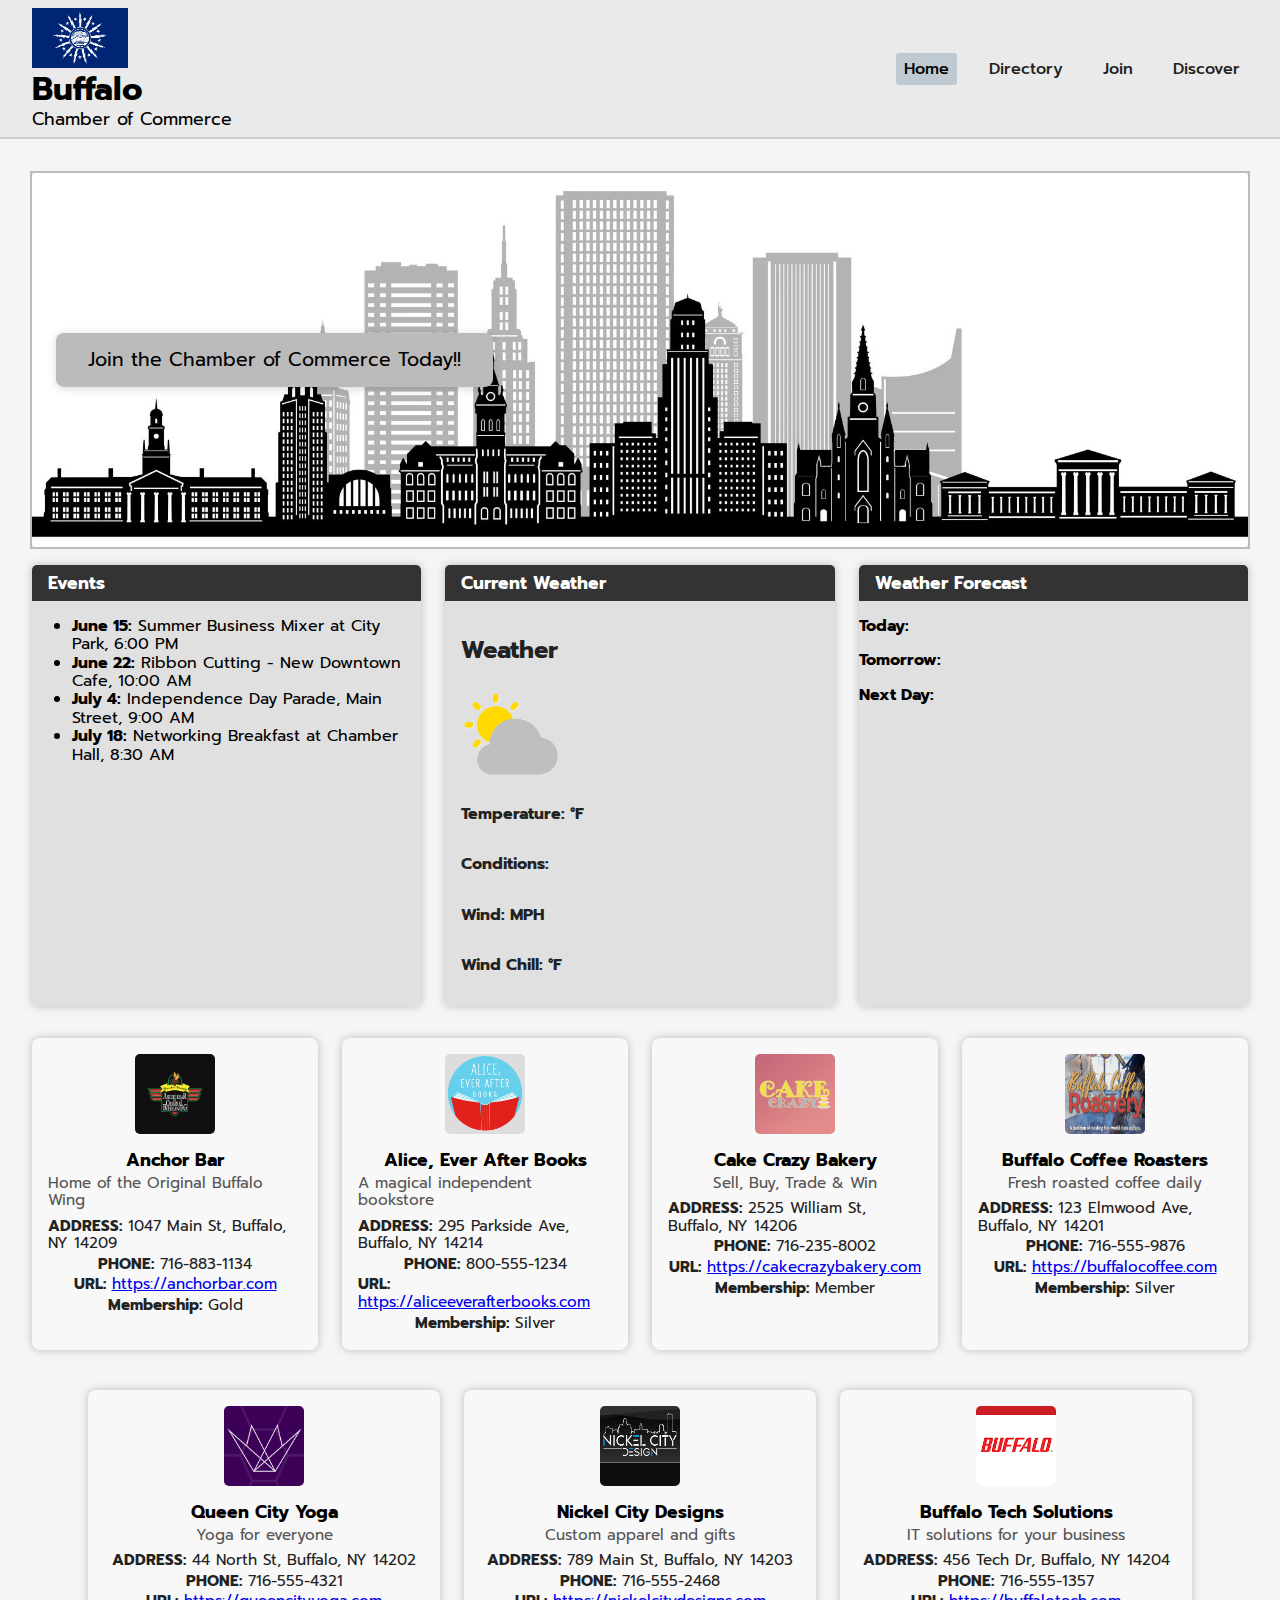
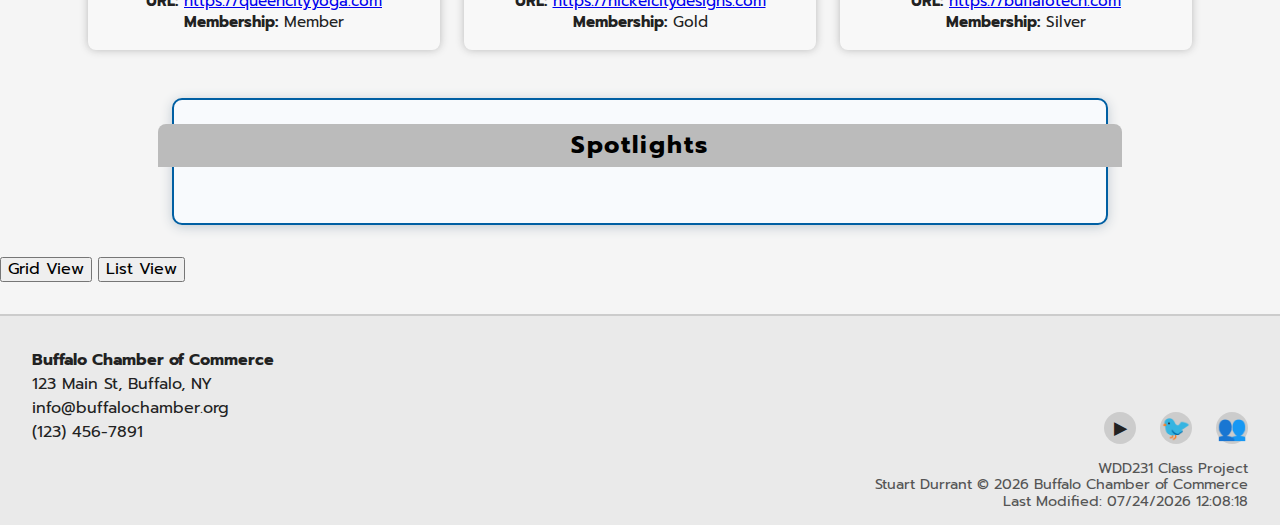
<file: chamber/index.html>
<!DOCTYPE html>
<html lang="en">

<head>
    <meta charset="UTF-8">
    <meta name="viewport" content="width=device-width, initial-scale=1.0">
    <title>WDD231 - Web Frontend Development - Stuart Durrant</title>
    <meta name="description" content="Chamber home page">
    <meta name="author" content="Stuart Durrant">
    <link rel="preconnect" href="https://fonts.googleapis.com">
    <link rel="preconnect" href="https://fonts.gstatic.com" crossorigin>
    <link
        href="https://fonts.googleapis.com/css2?family=Big+Shoulders:opsz,wght@10..72,100..900&family=Prompt&display=swap"
        rel="stylesheet">
    <link rel="stylesheet" href="styles/normalize.css">
    <link rel="stylesheet" href="styles/directory.css">
    <script src="scripts/directory.js" defer></script>
    <link rel="icon" href="images/buffalo.ico">
    <meta property="og:title" content="Chamber of Commerce">
    <meta property="og:description" content="Home Page">
    <meta property="og:image" content="images/newyork.jpg">
    <meta property="og:url" content="https://sdurrans.github.io/wdd231/chamber/index.html">
</head>

<body>
    <header>
        <div class="header-left" >
            <img src="images/flag.webp" alt="Buffalo Flag" width="60" height="60" style="margin-right:1rem;">
            <div>
                <h1>Buffalo</h1>
                <h2>Chamber of Commerce</h2>
            </div>
        </div>
        <nav>
            <ul>
                <li><a href="index.html" class="active">Home</a></li>
                <li><a href="directory.html">Directory</a></li>
                <li><a href="join.html">Join</a></li>
                <li><a href="#">Discover</a></li>
            </ul>
        </nav>
        <button id="menu-toggle" aria-label="Open navigation">&#9776;</button>
    </header>

    <main>
        <div class="Hero">
            <img src="images/buffsky2.jpg" alt="Buffalo Skyline" class="hero-image">
            <a href="join.html"><button id="cta">Join the Chamber of Commerce Today!!</button></a>
        </div>

        <div class="hero-text">



            <div class="Windows">
                <div>
                    <h3>Events</h3>
                    <ul class="events-list">
                        <li>
                            <strong>June 15:</strong> Summer Business Mixer at City Park, 6:00 PM
                        </li>
                        <li>
                            <strong>June 22:</strong> Ribbon Cutting - New Downtown Cafe, 10:00 AM
                        </li>
                        <li>
                            <strong>July 4:</strong> Independence Day Parade, Main Street, 9:00 AM
                        </li>
                        <li>
                            <strong>July 18:</strong> Networking Breakfast at Chamber Hall, 8:30 AM
                        </li>
                    </ul>
                    <div class="window-content"></div>
                </div>
                <div>
                    <h3>Current Weather</h3>
                    <div class="weather-content">
                        <h2 id="weather-emoji">Weather</h2>
                        <picture class="weather-icon">
                            <img src="images/partlycloudy.png" alt="Partly cloudy weather icon" width="100"
                                height="100">
                        </picture>
                        <p><b>Temperature: <span id="temperature"></span> °F</b></p>
                        <p><b>Conditions: <span id="conditions"></span></b></p>
                        <p><b>Wind: <span id="wind"></span> MPH</b></p>
                        <p><b>Wind Chill: <span id="wind-chill"></span> °F</b></p>
                    </div>
                </div>
                <div>
                    <h3>Weather Forecast</h3>
                    <div class="forecast-content">
                        <p><b>Today: <span class="forecast-temp"></span></b></p>
                        <p><b>Tomorrow: <span class="forecast-temp"></span></b></p>
                        <p><b>Next Day: <span class="forecast-temp"></span></b></p>
                    </div>
                </div>
            </div>

            <div class="Business"></div>

            <div class="Spotlights-Box">
                <div class="spotlights-banner">Spotlights</div>
                <div class="Spotlights"></div>
            </div>

            <div class="view-toggle">
                <button id="grid-btn">Grid View</button>
                <button id="list-btn">List View</button>
            </div>
        </div>
    </main>

    <footer>
        <div class="footer-info">
            <strong>Buffalo Chamber of Commerce</strong><br>
            123 Main St, Buffalo, NY<br>
            info@buffalochamber.org<br>
            (123) 456-7891
        </div>
        <div class="footer-social">
            <a href="#"><span aria-label="YouTube">&#x25B6;</span></a>
            <a href="#"><span aria-label="Twitter">&#x1F426;</span></a>
            <a href="#"><span aria-label="LinkedIn">&#x1F465;</span></a>
        </div>
        <div class="footer-meta">
            WDD231 Class Project<br>
            Stuart Durrant &copy; <span id="currentYear"></span> Buffalo Chamber of Commerce<br>
            <span id="lastModified"></span>
        </div>
    </footer>
</body>

</html>
</file>
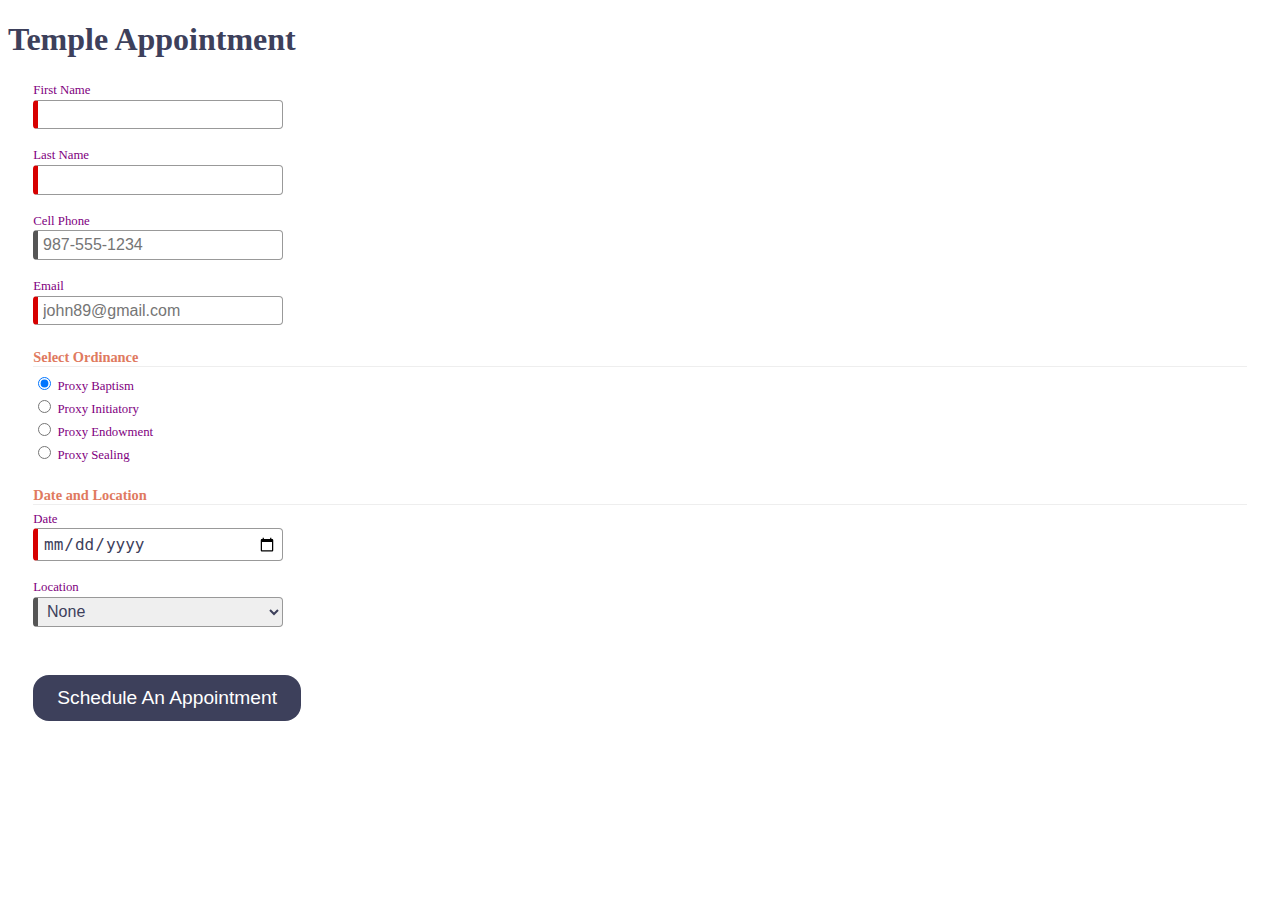
<file: startHere/index.html>
<!DOCTYPE html>
<html lang="en">

<head>
  <meta charset="UTF-8">
  <meta name="viewport" content="width=device-width, initial-scale=1.0">
  <meta name="description" content="Web Lab Start File">
  <meta name="author" content="Paul Cheney">

  <link rel="stylesheet" href="styles/small.css">
  <link rel="stylesheet" href="styles/large.css">

  <title>Web Lab Start File</title>
</head>

<body>

  <main>
    <h1>Temple Appointment</h1>

    <form method="GET" action="thanks.html" class="designOne">
      <label>First Name <input type="text" name="first" required autocomplete="given-name" title="Your First Name"></label>
        <label>Last Name <input type="text" name="last" required autocomplete="family-name" title="Your Last Name"></label>
        <label>Cell Phone <input type="tel" name="phone"  autocomplete="tel" title="A Phone Number with dashes" placeholder="987-555-1234" ></label>
        <label>Email <input type="email" name="email" required placeholder="john89@gmail.com"  title="Your Email" autocomplete="email"></label>
  

        <h3>Select Ordinance</h3>
        <label><input type="radio" name="ordinance" value="Baptism" checked> Proxy Baptism</label>
        <label><input type="radio" name="ordinance" value="Initiatory"> Proxy Initiatory</label>
        <label><input type="radio" name="ordinance" value="Endowment"> Proxy Endowment</label>
        <label><input type="radio" name="ordinance" value="Sealing"> Proxy Sealing</label>

        
        <h3>Date and Location</h3>
        <label>Date <input type="date" name="date" required></label>

        <label>Location
          <select name="location" required>
            <option value="">None</option>
            <option value="Payson">Payson</option>
            <option value="Orem">Orem</option>
            <option value="Provo City Center">Provo City Center</option>
        </label>

        <input type="submit" value="Schedule An Appointment">
    </form>

    
  </main>

</body>
</html>
</file>
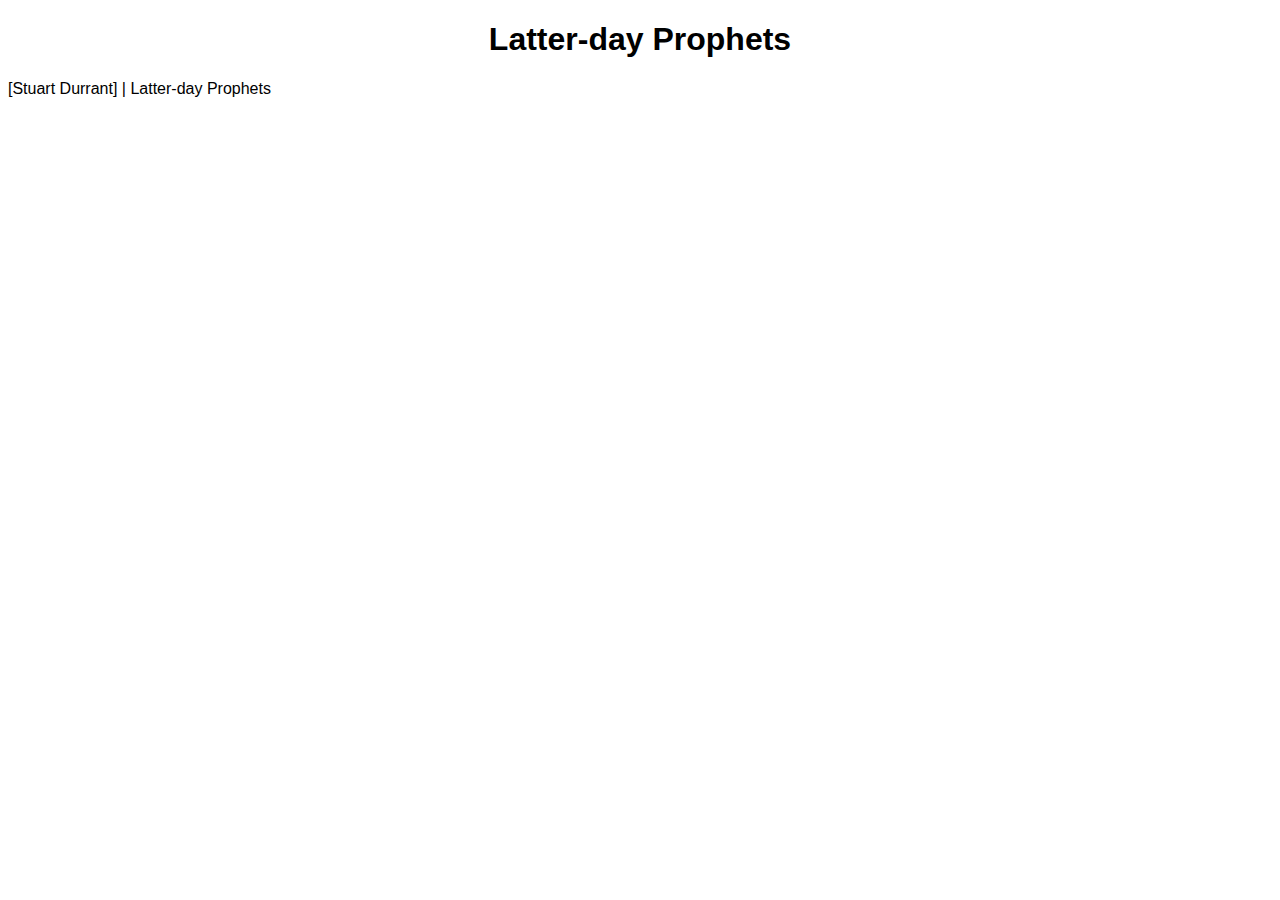
<file: prophests.html>
<!DOCTYPE html>
<html lang="en">

<head>
    <meta charset="UTF-8">
    <meta name="viewport" content="width=device-width, initial-scale=1.0">
    <title>WDD231 - Web Frontend Development - Stuart Durrant</title>
    <meta name="description" content="WDD231 - Prophets">
    <meta name="author" content="Stuart Durrant">
    <link rel="preconnect" href="https://fonts.googleapis.com">
    <link rel="preconnect" href="https://fonts.gstatic.com" crossorigin>
    <link
        href="https://fonts.googleapis.com/css2?family=Big+Shoulders:opsz,wght@10..72,100..900&family=Prompt&display=swap"
        rel="stylesheet">
    <link rel="stylesheet" href="styles/prophets.css">
    <script src="scripts/prophets.js" defer></script>
</head>

<body>


    <header>
        <h1>Latter-day Prophets</h1>
    </header>
    <main>
        <div id="cards"></div>
    </main>
    <footer>
        [Stuart Durrant] | Latter-day Prophets
    </footer>

</body>
</file>
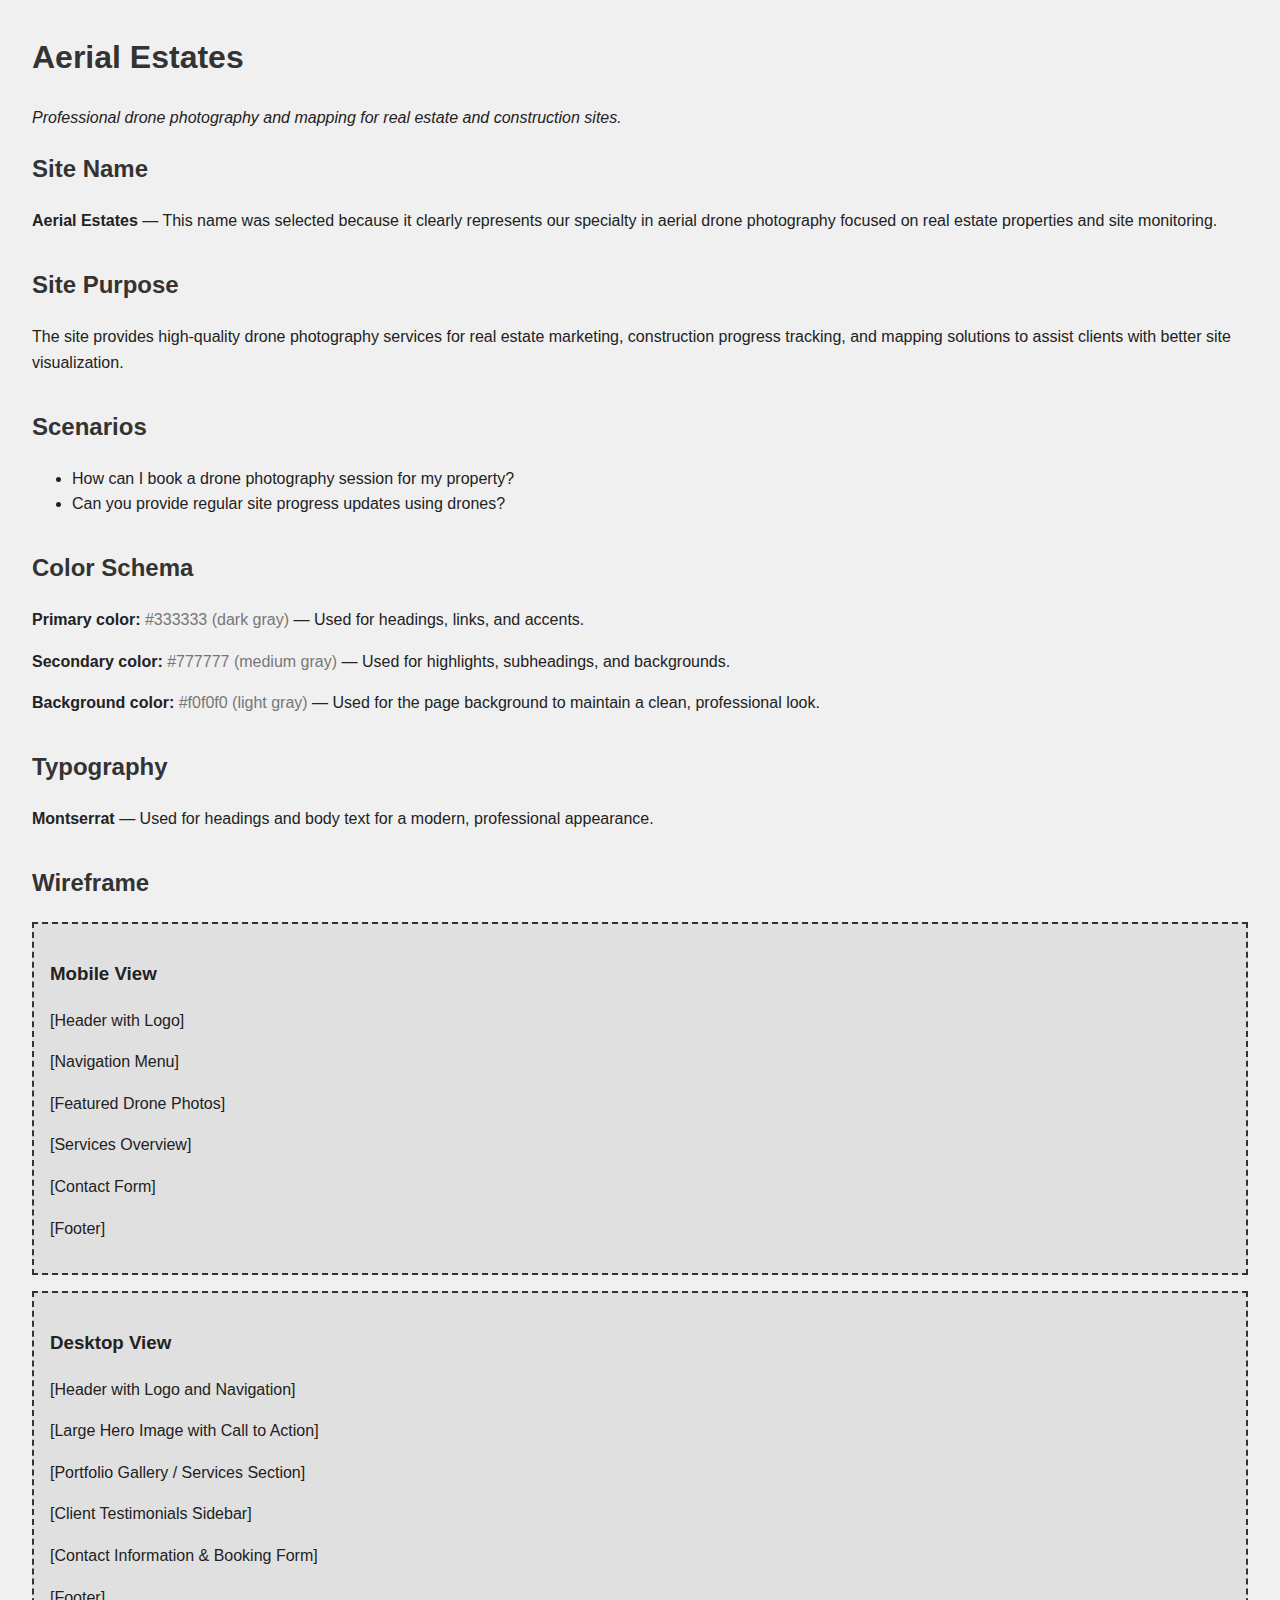
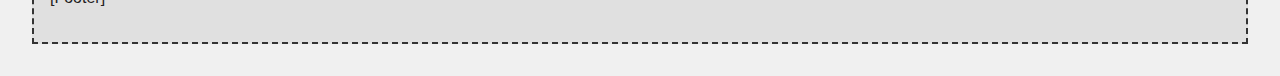
<file: sightplan.html>
<!DOCTYPE html>
<html lang="en">

<head>
    <meta charset="UTF-8" />
    <meta name="viewport" content="width=device-width, initial-scale=1" />
    <title>Site Plan - Aerial Estates</title>
    <style>
        /* Greyscale Color Schema */
        :root {
            --primary-color: #333333;
            /* Dark gray for headings, accents */
            --secondary-color: #777777;
            /* Medium gray for highlights */
            --background-color: #f0f0f0;
            /* Light gray background */
            --text-color: #222222;
            /* Almost black for body text */
        }

        /* Typography */
        @import url('https://fonts.googleapis.com/css2?family=Montserrat:wght@400;700&display=swap');

        body {
            font-family: 'Montserrat', sans-serif;
            background-color: var(--background-color);
            color: var(--text-color);
            margin: 2rem;
            line-height: 1.6;
        }

        h1,
        h2 {
            color: var(--primary-color);
        }

        p {
            color: var(--text-color);
        }

        .secondary {
            color: var(--secondary-color);
        }

        section {
            margin-bottom: 2rem;
        }

        /* Wireframe placeholders */
        .wireframe {
            border: 2px dashed var(--primary-color);
            padding: 1rem;
            background-color: #e0e0e0;
        }

        .wireframe-mobile {
            margin-bottom: 1rem;
        }
    </style>
</head>

<body>

    <header>
        <h1>Aerial Estates</h1>
        <p><em>Professional drone photography and mapping for real estate and construction sites.</em></p>
    </header>

    <section>
        <h2>Site Name</h2>
        <p><strong>Aerial Estates</strong> — This name was selected because it clearly represents our specialty in
            aerial drone photography focused on real estate properties and site monitoring.</p>
    </section>

    <section>
        <h2>Site Purpose</h2>
        <p>The site provides high-quality drone photography services for real estate marketing, construction progress
            tracking, and mapping solutions to assist clients with better site visualization.</p>
    </section>

    <section>
        <h2>Scenarios</h2>
        <ul>
            <li>How can I book a drone photography session for my property?</li>
            <li>Can you provide regular site progress updates using drones?</li>
        </ul>
    </section>

    <section>
        <h2>Color Schema</h2>
        <p><strong>Primary color:</strong> <span class="secondary">#333333 (dark gray)</span> — Used for headings,
            links, and accents.</p>
        <p><strong>Secondary color:</strong> <span class="secondary">#777777 (medium gray)</span> — Used for highlights,
            subheadings, and backgrounds.</p>
        <p><strong>Background color:</strong> <span class="secondary">#f0f0f0 (light gray)</span> — Used for the page
            background to maintain a clean, professional look.</p>
    </section>

    <section>
        <h2>Typography</h2>
        <p><strong>Montserrat</strong> — Used for headings and body text for a modern, professional appearance.</p>
    </section>

    <section>
        <h2>Wireframe</h2>
        <div class="wireframe wireframe-mobile">
            <h3>Mobile View</h3>
            <p>[Header with Logo]</p>
            <p>[Navigation Menu]</p>
            <p>[Featured Drone Photos]</p>
            <p>[Services Overview]</p>
            <p>[Contact Form]</p>
            <p>[Footer]</p>
        </div>
        <div class="wireframe">
            <h3>Desktop View</h3>
            <p>[Header with Logo and Navigation]</p>
            <p>[Large Hero Image with Call to Action]</p>
            <p>[Portfolio Gallery / Services Section]</p>
            <p>[Client Testimonials Sidebar]</p>
            <p>[Contact Information & Booking Form]</p>
            <p>[Footer]</p>
        </div>
    </section>

</body>

</html>
</file>
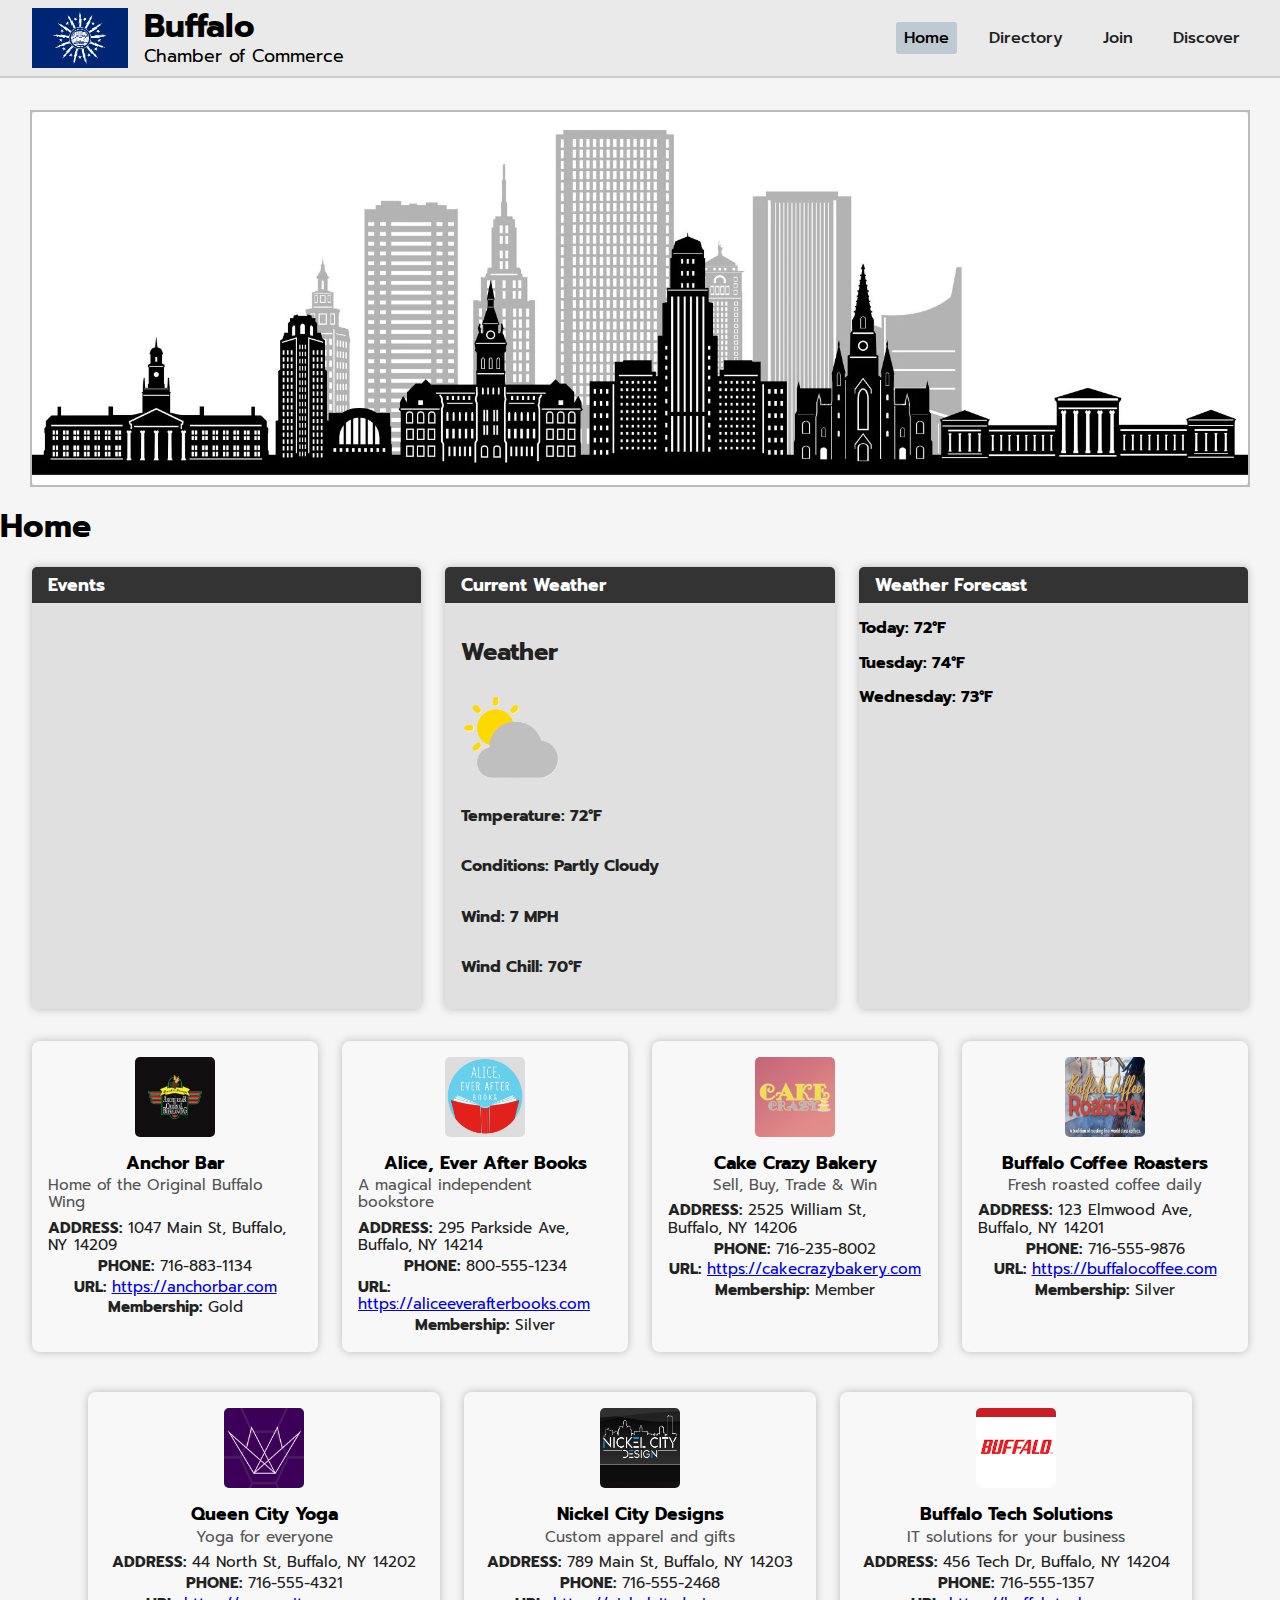
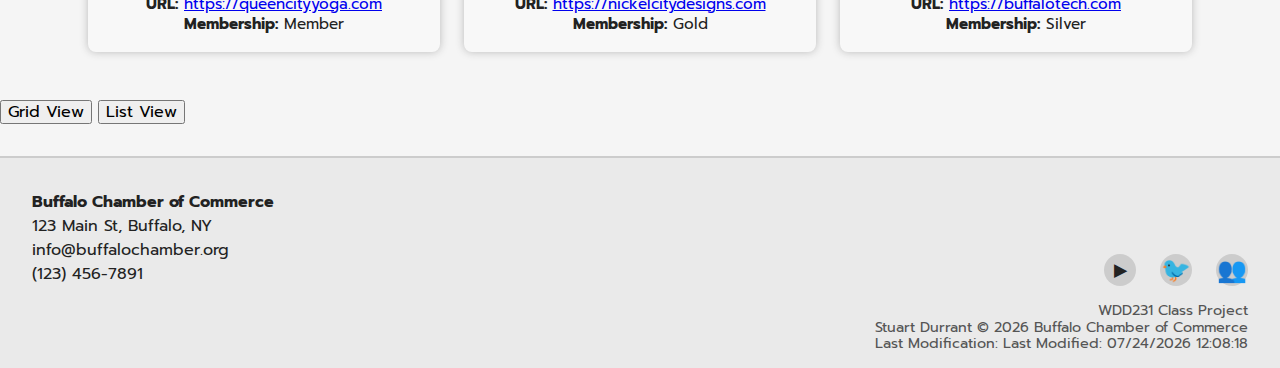
<file: chamber/directory.html>
<!DOCTYPE html>
<html lang="en">

<head>
    <meta charset="UTF-8">
    <meta name="viewport" content="width=device-width, initial-scale=1.0">
    <title>WDD231 - Web Frontend Development - Stuart Durrant</title>
    <meta name="description" content="WDD231 - Web Frontend Development - Stuart Durrant - Chamber">
    <meta name="author" content="Stuart Durrant">
    <link rel="preconnect" href="https://fonts.googleapis.com">
    <link rel="preconnect" href="https://fonts.gstatic.com" crossorigin>
    <link
        href="https://fonts.googleapis.com/css2?family=Big+Shoulders:opsz,wght@10..72,100..900&family=Prompt&display=swap"
        rel="stylesheet">
    <link rel="stylesheet" href="styles/normalize.css">
    <link rel="stylesheet" href="styles/directory.css">
    <script src="scripts/directory.js" defer></script>
    <link rel="icon" href="images/buffalo.ico">
    <meta property="og:title" content="Chamber of Commerce">
    <meta property="og:description" content="Directory Page">
    <meta property="og:image" content="images/newyork.jpg">
    <meta property="og:url" content="https://sdurrans.github.io/wdd231/directory.html">
</head>

<body>
    <header>
        <div class="header-left" style="display:flex;align-items:center;">
            <img src="images/flag.webp" alt="Buffalo Flag" width="60" height="60"
                style="margin-right:1rem;">
            <div>
                <h1>Buffalo</h1>
                <h2>Chamber of Commerce</h2>
            </div>
        </div>
        <nav>
            <ul>
                <li><a href="index.html" class="active">Home</a></li>
                <li><a href="directory.html">Directory</a></li>
                <li><a href="join.html">Join</a></li>
                <li><a href="#">Discover</a></li>
            </ul>
        </nav>
        <button id="menu-toggle" aria-label="Open navigation">&#9776;</button>
    </header>

    <main>
        <div class="Hero">
            <img src="images/buffsky2.jpg" alt="Buffalo Skyline" class="hero-image">
        </div>

        <div class="hero-text">


            <h1>Home</h1>
            <div class="Windows">
                <div>
                    <h3>Events</h3>
                    <div class="window-content"></div>
                </div>
                <div>
                    <h3>Current Weather</h3>
                    <div class="weather-content">
                        <h2 id="weather-emoji">Weather</h2>
                        <picture class="weather-icon">
                            <img src="images/partlycloudy.png" alt="Partly cloudy weather icon" width="100"
                                height="100">
                        </picture>
                        <p><b>Temperature: <span id="temperature"></span> 72°F</b></p>
                        <p><b>Conditions: <span id="conditions"></span>Partly Cloudy</b></p>
                        <p><b>Wind: <span id="wind"></span>7 MPH</b></p>
                        <p><b>Wind Chill: <span id="wind-chill"></span> 70°F</b></p>
                    </div>
                </div>
                <div>
                    <h3>Weather Forecast</h3>
                    <div class="forecast-content">
                        <p><b>Today: <span id="today"></span> 72°F</b></p>
                        <p><b>Tuesday: <span id="conditions"></span>74°F</b></p>
                        <p><b>Wednesday: <span id="wind"></span>73°F</b></p>
                    </div>
                </div>
            </div>

            <div class="Business"></div>

            <div class="view-toggle">
                <button id="grid-btn">Grid View</button>
                <button id="list-btn">List View</button>
            </div>
        </div>
    </main>

    <footer>
        <div class="footer-info">
            <strong>Buffalo Chamber of Commerce</strong><br>
            123 Main St, Buffalo, NY<br>
            info@buffalochamber.org<br>
            (123) 456-7891
        </div>
        <div class="footer-social">
            <a href="#"><span aria-label="YouTube">&#x25B6;</span></a>
            <a href="#"><span aria-label="Twitter">&#x1F426;</span></a>
            <a href="#"><span aria-label="LinkedIn">&#x1F465;</span></a>
        </div>
        <div class="footer-meta">
            WDD231 Class Project<br>
            Stuart Durrant &copy; <span id="currentYear"></span> Buffalo Chamber of Commerce<br>            
            Last Modification: <span id="lastModified"></span>
        </div>
    </footer>
</body>

</html>
</file>
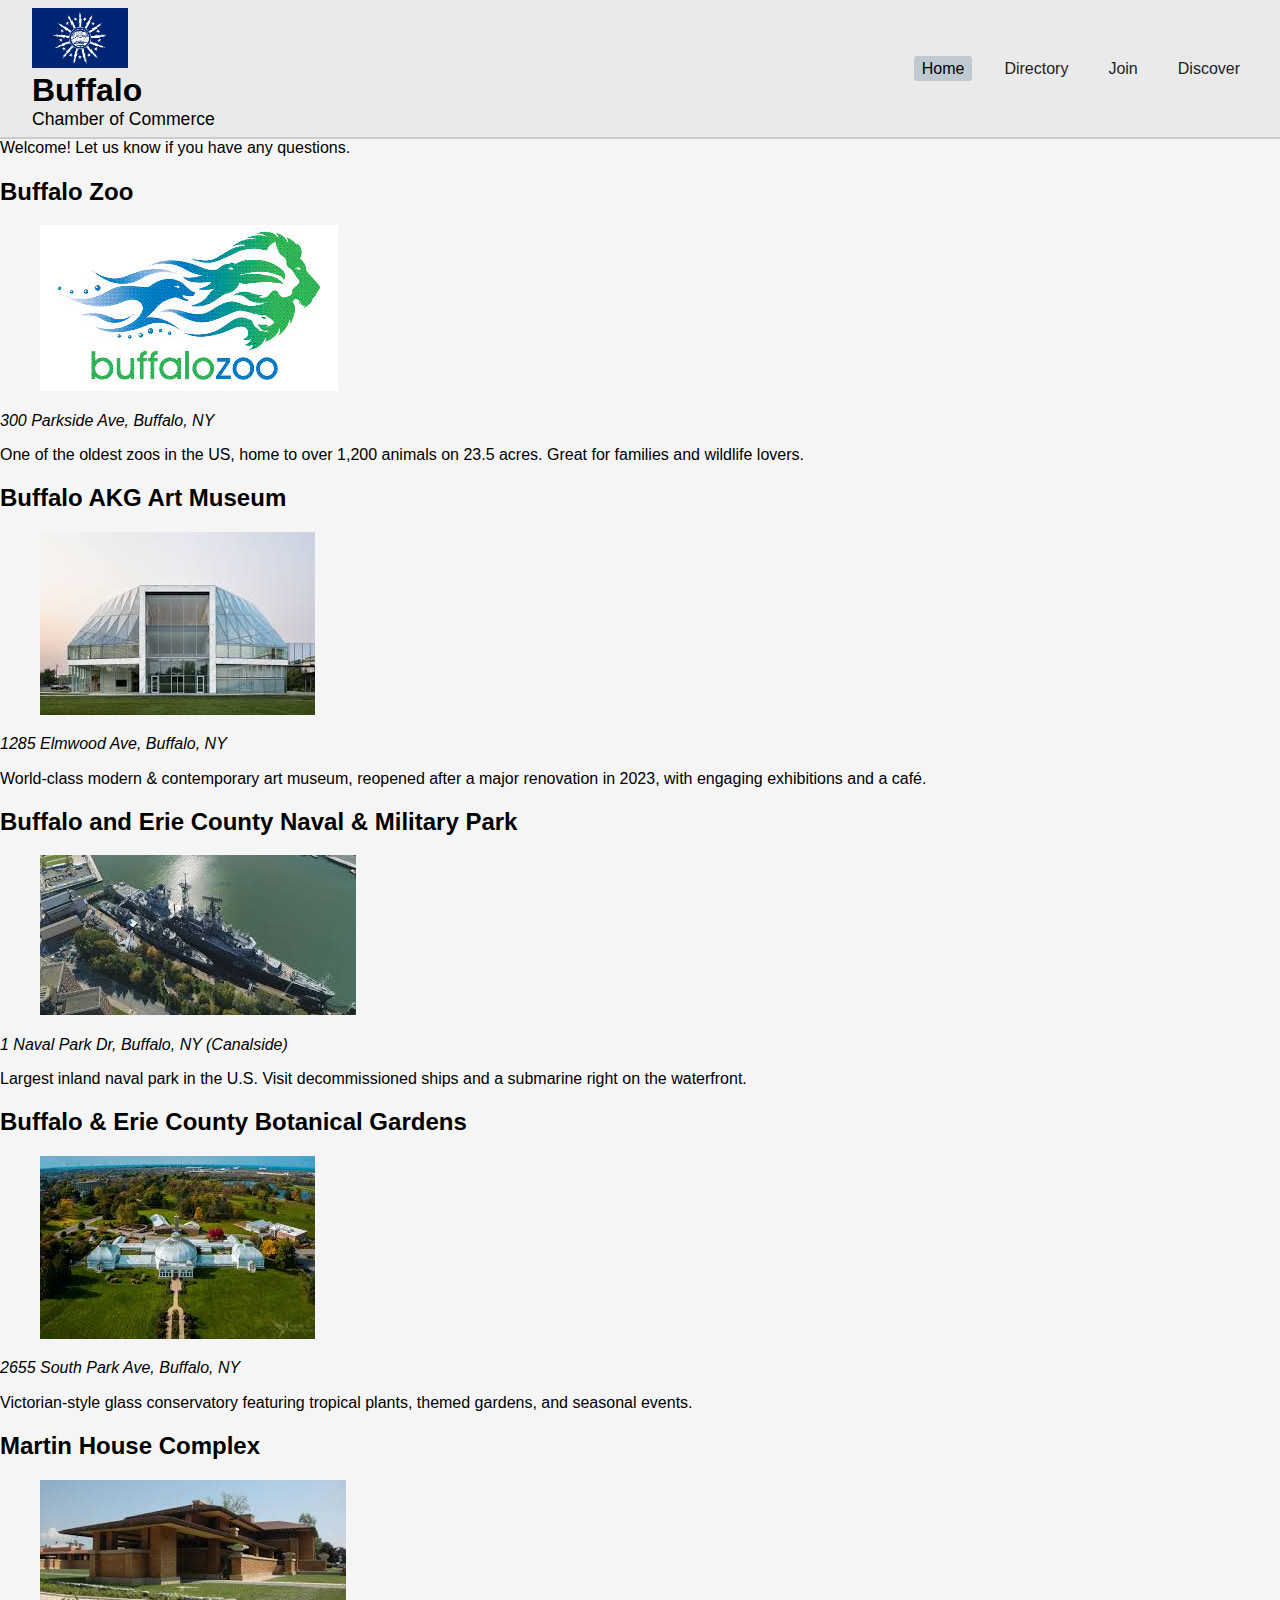
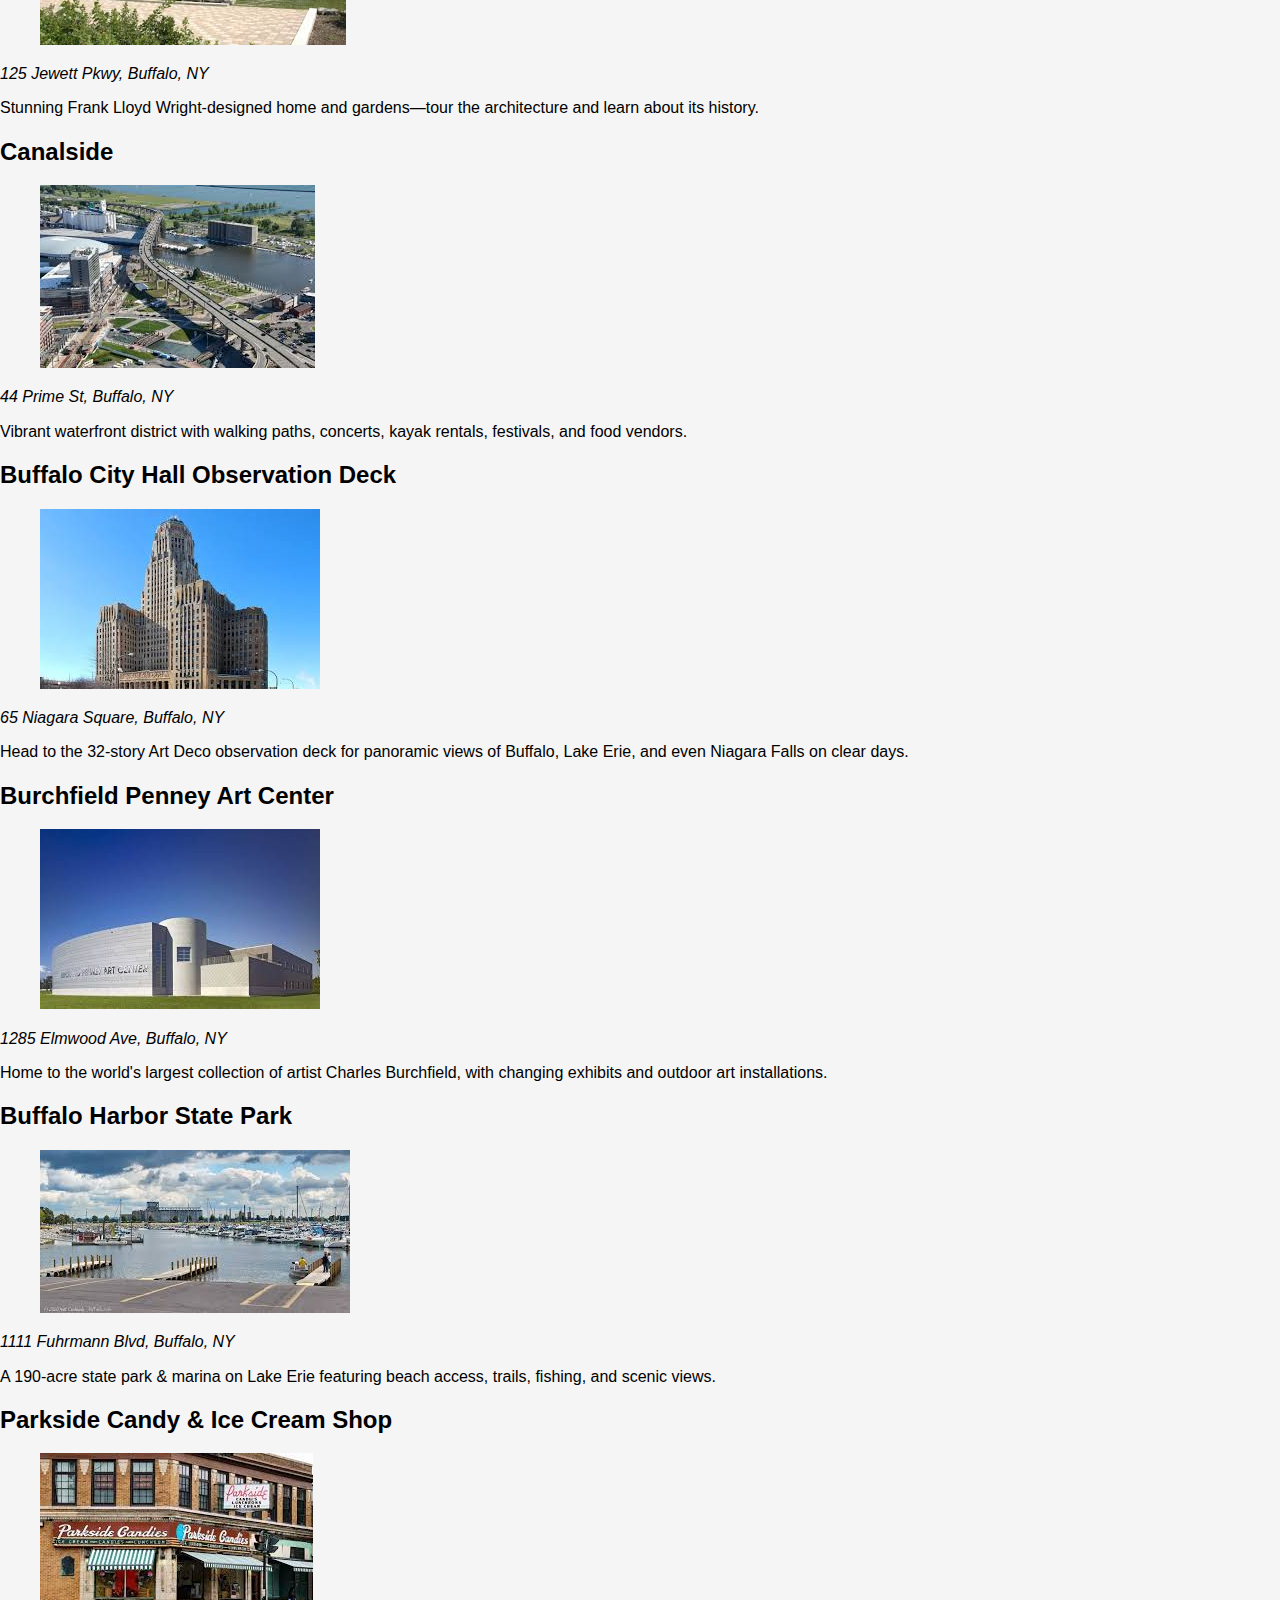
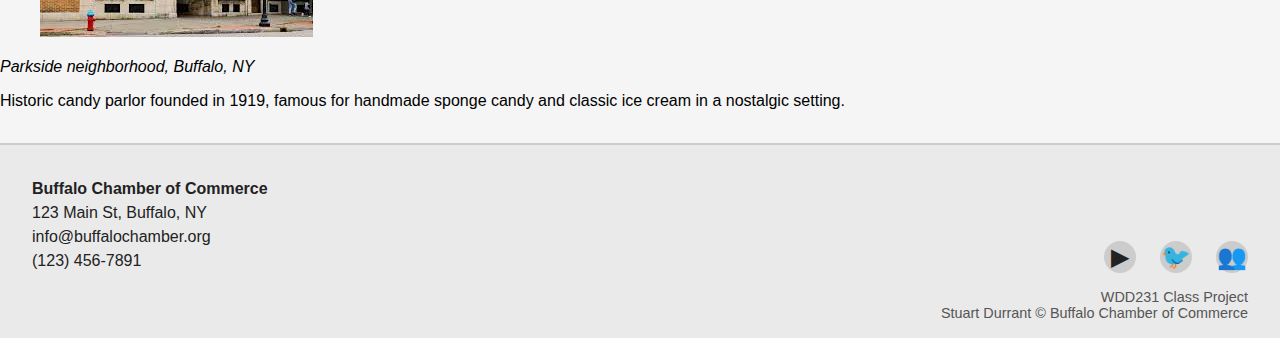
<file: chamber/discover.html>
<!DOCTYPE html>
<html lang="en">

<head>
    <meta charset="UTF-8">
    <meta name="viewport" content="width=device-width, initial-scale=1.0">
    <title>Discover Buffalo - Chamber of Commerce</title>
    <link rel="stylesheet" href="styles/normalize.css">
    <link rel="stylesheet" href="styles/directory.css">
    <!-- Optionally add a medium.css for more breakpoints -->
    <script src="scripts/discover.js" defer></script>
</head>

<body>
    
    <header>
        <div class="header-left">
            <img src="images/flag.webp" alt="Buffalo Flag" width="60" height="60" style="margin-right:1rem;">
            <div>
                <h1>Buffalo</h1>
                <h2>Chamber of Commerce</h2>
            </div>
        </div>
        <nav>
            <ul>
                <li><a href="index.html" class="active">Home</a></li>
                <li><a href="directory.html">Directory</a></li>
                <li><a href="join.html">Join</a></li>
                <li><a href="discover.html">Discover</a></li>
            </ul>
        </nav>
        <button id="menu-toggle" aria-label="Open navigation">&#9776;</button>
    </header>


    <main>
        <aside class="sidebar" id="visit-message"></aside>
        <section class="discover-grid">
            
        </section>
    </main>

    
    <footer>
        <div class="footer-info">
            <strong>Buffalo Chamber of Commerce</strong><br>
            123 Main St, Buffalo, NY<br>
            info@buffalochamber.org<br>
            (123) 456-7891
        </div>
        <div class="footer-social">
            <a href="#"><span aria-label="YouTube">&#x25B6;</span></a>
            <a href="#"><span aria-label="Twitter">&#x1F426;</span></a>
            <a href="#"><span aria-label="LinkedIn">&#x1F465;</span></a>
        </div>
        <div class="footer-meta">
            WDD231 Class Project<br>
            Stuart Durrant &copy; <span id="currentYear"></span> Buffalo Chamber of Commerce<br>
            <span id="lastModified"></span>
        </div>
    </footer>
</body>

</html>
</file>
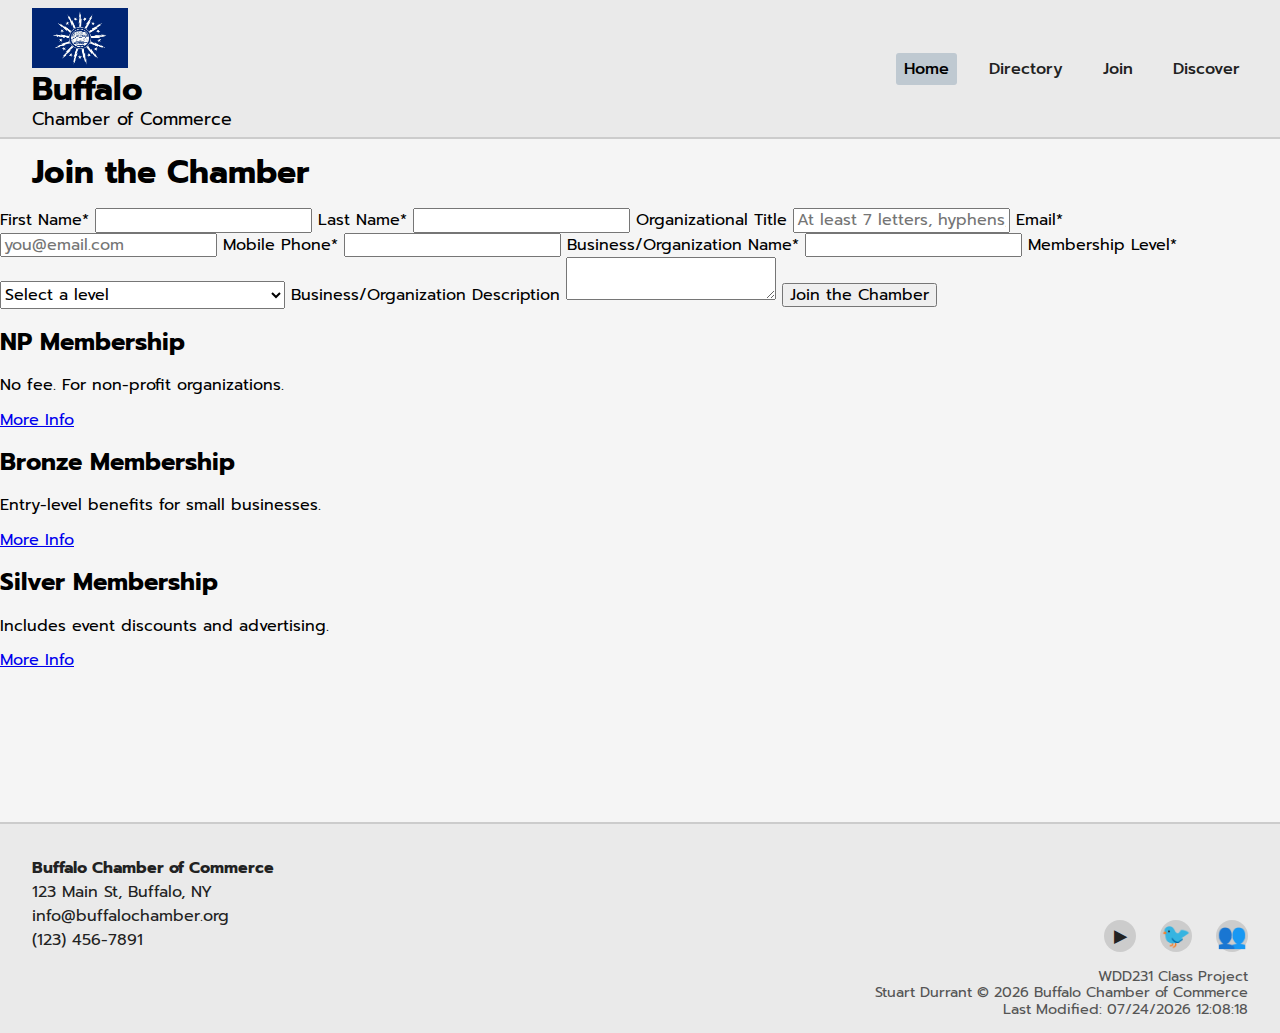
<file: chamber/join.html>
<!DOCTYPE html>
<html lang="en">

<head>
    <meta charset="UTF-8">
    <meta name="viewport" content="width=device-width, initial-scale=1.0">
    <title>WDD231 - Web Frontend Development - Stuart Durrant</title>
    <meta name="description" content="Chamber home page">
    <meta name="author" content="Stuart Durrant">
    <link rel="preconnect" href="https://fonts.googleapis.com">
    <link rel="preconnect" href="https://fonts.gstatic.com" crossorigin>
    <link
        href="https://fonts.googleapis.com/css2?family=Big+Shoulders:opsz,wght@10..72,100..900&family=Prompt&display=swap"
        rel="stylesheet">
    <link rel="stylesheet" href="styles/normalize.css">
    <link rel="stylesheet" href="styles/directory.css">
    <script src="scripts/directory.js" defer></script>
    <link rel="icon" href="images/buffalo.ico">
    <meta property="og:title" content="Chamber of Commerce">
    <meta property="og:description" content="Home Page">
    <meta property="og:image" content="images/newyork.jpg">
    <meta property="og:url" content="https://sdurrans.github.io/wdd231/chamber/index.html">
</head>

<body>
    <header>
        <div class="header-left">
            <img src="images/flag.webp" alt="Buffalo Flag" width="60" height="60" style="margin-right:1rem;">
            <div>
                <h1>Buffalo</h1>
                <h2>Chamber of Commerce</h2>
            </div>
        </div>
        <nav>
            <ul>
                <li><a href="index.html" class="active">Home</a></li>
                <li><a href="directory.html">Directory</a></li>
                <li><a href="#">Join</a></li>
                <li><a href="#">Discover</a></li>
            </ul>
        </nav>
        <button id="menu-toggle" aria-label="Open navigation">&#9776;</button>
    </header>

    <main>
        <h1>Join the Chamber</h1>
        <form method="get" action="thankyou.html" class="join-form" id="joinForm">
            <label>
                First Name*
                <input type="text" name="first" required title="Your First Name" autocomplete="given-name">
            </label>
            <label>
                Last Name*
                <input type="text" name="last" required title="Your Last Name" autocomplete="family-name">
            </label>
            <label>
                Organizational Title
                <input type="text" name="orgtitle" title="Your Organizational Title" autocomplete="organization-title"
                    pattern="[A-Za-z\- ]{7,}" placeholder="At least 7 letters, hyphens, or spaces">
            </label>
            <label>
                Email*
                <input type="email" name="email" required title="Your Email" autocomplete="email"
                    placeholder="you@email.com">
            </label>
            <label>
                Mobile Phone*
                <input type="tel" name="phone" required title="Your Mobile Phone" autocomplete="tel">
            </label>
            <label>
                Business/Organization Name*
                <input type="text" name="organization" required title="Business/Organization Name"
                    autocomplete="organization">
            </label>
            <label>
                Membership Level*
                <select name="membership" required title="Select Membership Level">
                    <option value="">Select a level</option>
                    <option value="np">NP Membership (Non-Profit, Free)</option>
                    <option value="bronze">Bronze Membership</option>
                    <option value="silver">Silver Membership</option>
                    <option value="gold">Gold Membership</option>
                </select>
            </label>
            <label>
                Business/Organization Description
                <textarea name="description" title="Describe your business or organization"></textarea>
            </label>
            <input type="hidden" name="timestamp" id="timestamp">
            <input type="submit" value="Join the Chamber">
        </form>

        
        <section class="membership-cards">
            <div class="membership-card np" tabindex="0">
                <h2>NP Membership</h2>
                <p>No fee. For non-profit organizations.</p>
                <a href="#np-modal" class="modal-link" data-modal="np-modal">More Info</a>
            </div>
            <div class="membership-card bronze" tabindex="0">
                <h2>Bronze Membership</h2>
                <p>Entry-level benefits for small businesses.</p>
                <a href="#bronze-modal" class="modal-link" data-modal="bronze-modal">More Info</a>
            </div>
            <div class="membership-card silver" tabindex="0">
                <h2>Silver Membership</h2>
                <p>Includes event discounts and advertising.</p>
                <a href="#silver-modal" class="modal-link" data-modal="silver-modal">More Info</a>
            </div>
            <div class="membership-card gold" tabindex="0">
                <h2>Gold Membership</h2>
                <p>All benefits, premium exposure, and training.</p>
                <a href="#gold-modal" class="modal-link" data-modal="gold-modal">More Info</a>
            </div>
        </section>

        
        <dialog id="np-modal">
            <h2>NP Membership Benefits</h2>
            <ul>
                <li>Free for non-profit organizations</li>
                <li>Access to networking events</li>
                <li>Basic directory listing</li>
            </ul>
            <button onclick="document.getElementById('np-modal').close()">Close</button>
        </dialog>
        <dialog id="bronze-modal">
            <h2>Bronze Membership Benefits</h2>
            <ul>
                <li>All NP benefits</li>
                <li>Business workshops</li>
                <li>Newsletter feature</li>
            </ul>
            <button onclick="document.getElementById('bronze-modal').close()">Close</button>
        </dialog>
        <dialog id="silver-modal">
            <h2>Silver Membership Benefits</h2>
            <ul>
                <li>All Bronze benefits</li>
                <li>Event discounts</li>
                <li>Spotlight advertising</li>
            </ul>
            <button onclick="document.getElementById('silver-modal').close()">Close</button>
        </dialog>
        <dialog id="gold-modal">
            <h2>Gold Membership Benefits</h2>
            <ul>
                <li>All Silver benefits</li>
                <li>Premium directory placement</li>
                <li>Free training sessions</li>
            </ul>
            <button onclick="document.getElementById('gold-modal').close()">Close</button>
        </dialog>

    </main>

    <footer>
        <div class="footer-info">
            <strong>Buffalo Chamber of Commerce</strong><br>
            123 Main St, Buffalo, NY<br>
            info@buffalochamber.org<br>
            (123) 456-7891
        </div>
        <div class="footer-social">
            <a href="#"><span aria-label="YouTube">&#x25B6;</span></a>
            <a href="#"><span aria-label="Twitter">&#x1F426;</span></a>
            <a href="#"><span aria-label="LinkedIn">&#x1F465;</span></a>
        </div>
        <div class="footer-meta">
            WDD231 Class Project<br>
            Stuart Durrant &copy; <span id="currentYear"></span> Buffalo Chamber of Commerce<br>
            <span id="lastModified"></span>
        </div>
    </footer>
</body>

</html>
</file>
<file: startHere/styles/small.css>
*{box-sizing: border-box;}
html {
  -webkit-text-size-adjust: 100%; 
  -ms-text-size-adjust: 100%;
}

h1 {
  color: #3D405B;
}

form {
    margin: 1rem 2%;
  
    label {
      display: block;
      font-size: .8rem;
      color: purple;
      padding-top: .2rem;
    }
    h3 {
      font-size: .9rem;
      color: #E07A5F;
      margin: 1.5rem 0 .2rem 0;
      border-bottom: 1px solid #eee;
    }
  
    input[type=text],
    input[type=tel],
    input[type=date],
    input[type=email],
    select {
      display: block;
      margin: .1rem 0 1rem 0 ;
      padding: .3rem;
      border: 1px solid #999;
      border-radius: 4px;
      border-left-width: 5px;
      border-left-color:#555;
      font-size: 1rem;
      color: #3D405B;
      width: 250px;
    }
  
    input:required {border-left-color: #d70000;}
    input:focus {border-left-color: black; outline:none;}
    input:required:valid{border-left-color: green;}
  
    input[type=submit] {
      border: none;
      text-align: center;
      background-color: #3D405B;
      color: white;
      border-radius: 1rem;
      padding: .75rem 1.5rem;
      margin: 2rem 0;
      font-size: 1.2rem;
      -webkit-appearance: none;
      appearance: none;
    }
  }
  input:-webkit-autofill{
    -webkit-text-fill-color: #3D405B;
  }
  
  #results {
    background-color: #F4F1DE;
    padding: 0 1rem;
    border: 1px solid #E07A5F;
    border-radius: 6px;
  }
</file>
<file: startHere/styles/large.css>
@media only screen and (min-width: 38rem) {


} /*end media query*/
</file>
<file: styles/prophets.css>
body {
    font-family: Roboto, sans-serif;
    
}

h1 {
    text-align: center;
}
 
div {
    display: grid;
    grid-template-columns: repeat(auto-fit, minmax(320px, 1fr));
    gap: 1rem;
}

img {
    width: auto;
    max-width: 325px;
    box-shadow: 0 0 15px #777;
    height: 200px;
    border: 1px solid #111;
}
</file>
<file: chamber/styles/directory.css>
/* General Reset and Body */
body {
    font-family: 'Prompt', Arial, sans-serif;
    background: #f5f5f5;
    margin: 0;
    padding: 0;
}

/* Header */
header {
    display: flex;
    align-items: center;
    justify-content: space-between;
    background: #eaeaea;
    padding: 0.5rem 2rem;
    border-bottom: 2px solid #ccc;
}

header img {
    height: 60px;
    width: auto;
    margin-right: 1rem;
}

header h1 {
    font-size: 2rem;
    margin: 0;
    font-weight: bold;
}

header h2 {
    font-size: 1.1rem;
    font-weight: normal;
    margin: 0 1rem 0 0;
}

header nav ul {
    display: flex;
    gap: 1.5rem;
    list-style: none;
    margin: 0;
    padding: 0;
    align-items: center;
}

header nav ul li a {
    text-decoration: none;
    color: #222;
    font-weight: 500;
    padding: 0.25rem 0.5rem;
    border-radius: 3px;
}

header nav ul li a.active,
header nav ul li a:hover {
    background: #bfc9d1;
    color: #000;
}

#menu-toggle {
    display: none;
    background: none;
    border: none;
    font-size: 2rem;
    margin-left: auto;
    cursor: pointer;
}

.Hero {
    width: 95%;
    margin: 2rem auto 1rem auto;
    min-height: 250px;
    background: #e0e0e0;
    border: 2px solid #bbb;
    display: flex;
    align-items: center;
    justify-content: center;
    position: relative;
}

.Hero img {
    width: 100%;
    height: auto;
    object-fit: cover;
    display: block;
    border-radius: 4px;
}

/* Main Title */
main>h1 {
    font-size: 2rem;
    font-weight: bold;
    margin: 1rem 0 1rem 2.5%;
}

/* Events, Weather, Forecast Grid */
.Windows {
    width: 95%;
    margin: 0 auto 2rem auto;
    display: grid;
    grid-template-columns: repeat(3, 1fr);
    gap: 1.5rem;
}

.Windows>div {
    background: #e0e0e0;
    border-radius: 5px;
    min-height: 150px;
    box-shadow: 0 0 8px #bbb;
    display: flex;
    flex-direction: column;
}

.Windows>div>h3 {
    background: #333;
    color: #fff;
    margin: 0;
    padding: 0.5rem 1rem;
    font-size: 1.1rem;
    font-weight: bold;
    border-radius: 5px 5px 0 0;
}

.Windows .weather-content {
    padding: 1rem;
    font-size: 1rem;
    color: #222;
    flex: 1;
    display: flex;
    flex-direction: column;
    justify-content: center;
}

/* Business Cards */
.Business {
    width: 95%;
    margin: 0 auto 2rem auto;
    display: flex;
    gap: 1.5rem;
    justify-content: center;
    flex-wrap: wrap;
}

.business-card {
    background: #f8f8f8;
    border-radius: 8px;
    box-shadow: 0 0 8px #bbb;
    padding: 1rem;
    min-width: 250px;
    max-width: 320px;
    flex: 1 1 250px;
    display: flex;
    flex-direction: column;
    align-items: center;
    margin-bottom: 1rem;
}

.business-card img {
    width: 80px;
    height: 80px;
    background: #ddd;
    border-radius: 5px;
    margin-bottom: 0.5rem;
}

.business-card h4 {
    margin: 0.5rem 0 0.2rem 0;
    font-size: 1.1rem;
    font-weight: bold;
}

.business-card .tagline {
    font-size: 0.95rem;
    color: #555;
    margin-bottom: 0.5rem;
}

.business-card .contact {
    font-size: 0.95rem;
    color: #222;
    margin-bottom: 0.2rem;
}

.business-card .contact strong {
    font-weight: bold;
}

/* Footer */
footer {
    background: #eaeaea;
    padding: 2rem 2rem 1rem 2rem;
    display: flex;
    flex-wrap: wrap;
    justify-content: space-between;
    align-items: flex-end;
    border-top: 2px solid #ccc;
    margin-top: 2rem;
}

.footer-info {
    font-size: 1rem;
    color: #222;
    line-height: 1.5;
}

.footer-social {
    display: flex;
    gap: 1.5rem;
    align-items: center;
}

.footer-social a {
    display: inline-block;
    width: 32px;
    height: 32px;
    background: #ccc;
    border-radius: 50%;
    text-align: center;
    line-height: 32px;
    font-size: 1.5rem;
    color: #222;
    text-decoration: none;
    transition: background 0.2s;
}

.footer-social a:hover {
    background: #bfc9d1;
}

.footer-meta {
    font-size: 0.9rem;
    color: #555;
    margin-top: 1rem;
    width: 100%;
    text-align: right;
}

/* Media Queries */
@media (max-width: 700px) {

    header,
    .footer-info,
    .footer-social,
    .footer-meta {
        flex-direction: column;
        align-items: flex-start;
    }

    .Hero {
        min-height: 120px;
    }

    .Windows {
        grid-template-columns: 1fr;
    }

    .Business {
        flex-direction: column;
        align-items: stretch;
    }

    .business-card {
        max-width: 100%;
    }

    main>h1 {
        margin-left: 1rem;
    }

    header nav ul {
        display: none;
        flex-direction: column;
        background: #eaeaea;
        position: absolute;
        top: 60px;
        right: 0;
        width: 200px;
        box-shadow: 0 2px 8px #bbb;
    }

    header nav ul.open {
        display: flex;
    }

    #menu-toggle {
        display: block;
    }
}

.Business.list {
    display: flex;
    flex-direction: column;
    align-items: stretch;
}

.Business.list .business-card {
    max-width: 100%;
    flex-direction: row;
    align-items: flex-start;
    text-align: left;
}

.Business.list .business-card img {
    margin-right: 1rem;
    margin-bottom: 0;
    width: 80px;
    height: 80px;
}


#cta {
    position: absolute;
    top: 50%;
    left: 2%;
    transform: translateY(-50%);
    padding: 1rem 2rem;
    font-size: 1.2rem;
    background: #bbb;
    color: #000000;
    border: none;
    border-radius: 8px;
    cursor: pointer;
    box-shadow: 0 2px 8px rgba(0, 0, 0, 0.15);
    z-index: 2;
}

@media (max-width: 700px) {
    #cta {
        left: 50%;
        top: 90%;
        transform: translate(-50%, -50%);
        width: 90%;
        font-size: 1rem;
        padding: 0.75rem 1rem;
    }
}

.Spotlights-Box {
    margin: 2rem auto;
    max-width: 900px;
    background: #f8fafd;
    border: 2px solid #005fa3;
    border-radius: 10px;
    box-shadow: 0 2px 12px #bfc9d1;
    padding: 1.5rem 1rem 2rem 1rem;
    display: flex;
    flex-direction: column;
    align-items: center;
}

.spotlights-banner {
    background: #bbb;
    color: #000000;
    font-size: 1.5rem;
    font-weight: bold;
    padding: 0.5rem 2rem;
    border-radius: 8px 8px 0 0;
    margin-bottom: 1.5rem;
    text-align: center;
    width: 100%;
    letter-spacing: 2px;
}

.Spotlights {
    display: flex;
    gap: 2rem;
    justify-content: center;
    flex-wrap: wrap;
    width: 100%;
}
</file>
